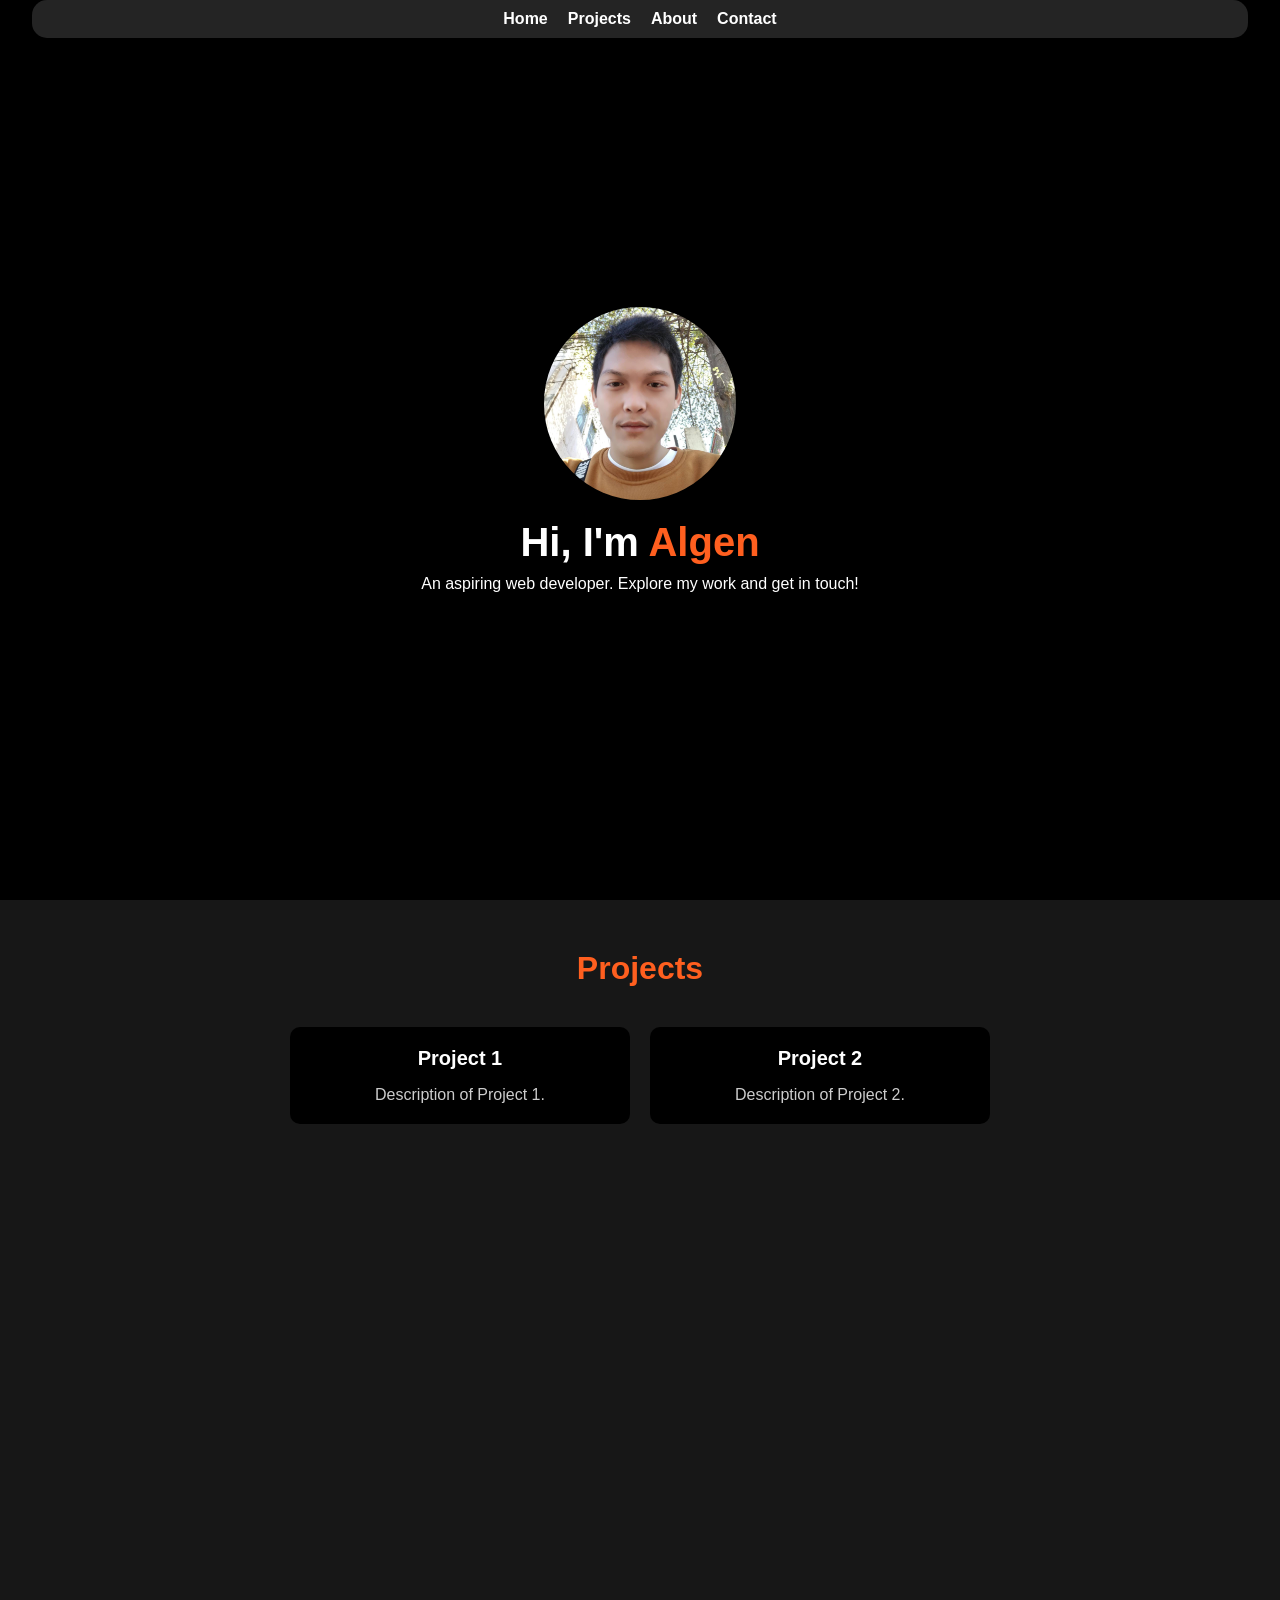
<file: sturcture/index.html>
<!DOCTYPE html>
<html lang="en">

<head>
    <meta charset="UTF-8">
    <meta name="viewport" content="width=device-width, initial-scale=1.0">
    <link rel="stylesheet" href="/style/styles.css">
    <title>Portfolio</title>
</head>

<body>
    <header>
        <nav class="navbar" id="navbar">
            <ul>
                <li><a href="#home">Home</a></li>
                <li><a href="#projects">Projects</a></li>
                <li><a href="#about">About</a></li>
                <li><a href="#contact">Contact</a></li>
            </ul>
        </nav>
    </header>
    <section id="home" class="home">
        <div class="home-content">
            <img src="/assets/Rome.jpg" alt="Profile Picture" class="profile-picture">
            <h1>Hi, I'm <span class="name">Algen</span></h1>
            <p>An aspiring web developer. Explore my work and get in touch!</p>
        </div>
    </section>

    <section id="projects" class="projects">
        <h2>Projects</h2>
        <div class="project-list">
            <div class="project-item">
                <h3>Project 1</h3>
                <p>Description of Project 1.</p>
            </div>
            <div class="project-item">
                <h3>Project 2</h3>
                <p>Description of Project 2.</p>
            </div>
        </div>
    </section>
</body>
</body>

</html>
</file>
<file: style/styles.css>
* {
    font-family: 'Arial', sans-serif;
    padding: 0;
    margin: 0;
    scroll-behavior: smooth;
    color: #ffffff;
}

body {
    background-color: #000000;
}

nav {
    left: 50%;
    transform: translateX(-50%);
    color: #ffffff;
    position: fixed;
    top: 0;
    width: 95%;
    z-index: 1000;
}

.navbar ul {
    top: 0;
    border-radius: 15px;
    padding: 10px;
    background-color: #242424;
    font-size: 1rem;
    list-style-type: none;
    display: flex;
    justify-content: center;
    gap: 20px;
}

.navbar ul li a {
    color: #ffffff;
    text-decoration: none;
    font-weight: bold;
}

.home-content {
    display: flex;
    flex-direction: column;
    align-items: center;
    justify-content: center;
    height: 100vh;
}

.home-content img {
    width: 15%;
    height: auto;
    border-radius: 100%;
}

.home h1 {
    color: white;
    font-size: 2.5rem;
    font-weight: bold;
    margin-top: 20px;
}

.name {
    font-weight: bold;
    margin-top: 20px;
    color: #FF5F1F;
}

.home p {
    font-size: 1rem;
    color: white;
    margin-top: 10px;
}

.projects {
    height: 100vh;
    padding: 50px 20px;
    background-color: #171717;
    color: #cccccc;
}

.project-card img {
    width: 100%;
    height: 200px;
    object-fit: cover;
    border-radius: 8px;
}

.project-card {
    background: rgba(255, 255, 255, 0.1);
    backdrop-filter: blur(10px);
    -webkit-backdrop-filter: blur(10px);
    border: 1px solid rgba(255, 255, 255, 0.2);
    border-radius: 16px;
    padding: 16px;
    box-shadow: 0 8px 32px rgba(0, 0, 0, 0.2);
}

.projects h2 {
    text-align: center;
    font-size: 2rem;
    margin-bottom: 40px;
    color: #FF5F1F;
}

.project-list {
    display: flex;
    flex-wrap: wrap;
    justify-content: center;
    gap: 20px;
}

.project-item {
    background-color: #000000;
    padding: 20px;
    border-radius: 10px;
    width: 300px;
    text-align: center;
}

.project-item h3 {
    font-size: 1.25rem;
    margin-bottom: 1rem;
}

.project-item p {
    font-size: 1rem;
    color: #cccccc;
}

.about {
    height: 100vh;
    padding: 50px 20px;
    background-color: #000000;
}

.about h2 {
    text-align: center;
    font-size: 2rem;
    margin-bottom: 40px;
    color: #FF5F1F;
}

.about p {
    font-size: 1rem;
    color: #cccccc;
    max-width: 600px;
    margin: 0 auto;
    text-align: center;
}

.contact {
    height: 100vh;
    padding: 50px 20px;
    background-color: #171717;
}

.contact h2 {
    text-align: center;
    font-size: 2rem;
    margin-bottom: 40px;
    color: #FF5F1F;
}

.contact-info {
    color: white;
    display: flex;
    flex-direction: column;
    align-items: center;
    gap: 20px;
}

.contact-info p {
    font-size: 1rem;
    color: #cccccc;
}

.contact-info a {
    color: #FF5F1F;
    text-decoration: none;
    font-weight: bold;
}

.contact-info a:hover {
    text-decoration: underline;
}

#message {
    resize: none;
    width: 300px;
    height: 100px;
}

button {
    background-color: #FF5F1F;
    color: #ffffff;
    border: none;
    padding: 10px 20px;
    border-radius: 5px;
    font-size: 18px;
    cursor: pointer;
}

button:hover {
    background-color: #e04e1b;
}

.social-links {
    display: flex;
    gap: 16px;
    justify-content: center;
    margin-bottom: 8px;
}

.social-links a {
    color: #ffffff;
    font-size: 1rem;
    transition: color 0.2s;
}

.social-links a:hover {
    color: #FF5F1F;
}

/* ===== Admin Panel ===== */
.admin-page {
    background-color: #000000;
    min-height: 100vh;
    display: flex;
    align-items: center;
    justify-content: center;
}

.admin-container {
    background: rgba(255, 255, 255, 0.05);
    border: 1px solid rgba(255, 255, 255, 0.1);
    border-radius: 16px;
    padding: 40px;
    text-align: center;
    min-width: 300px;
}

.admin-container h2 {
    color: #FF5F1F;
    margin-bottom: 10px;
}

.admin-container p {
    color: #cccccc;
    margin-bottom: 20px;
}

.admin-links {
    display: flex;
    gap: 16px;
    justify-content: center;
}

.admin-links a {
    color: #ffffff;
    background-color: #FF5F1F;
    text-decoration: none;
    padding: 10px 20px;
    border-radius: 5px;
    font-weight: bold;
}

.admin-links a:hover {
    background-color: #e04e1b;
}

.admin-form {
    text-align: left;
    width: 400px;
}

.admin-form h2 {
    color: #FF5F1F;
    text-align: center;
    margin-bottom: 20px;
}

.admin-form label {
    display: block;
    margin-top: 12px;
    margin-bottom: 4px;
    color: #cccccc;
    font-weight: bold;
}

.admin-form input,
.admin-form textarea {
    width: 100%;
    padding: 8px;
    border-radius: 6px;
    border: 1px solid rgba(255, 255, 255, 0.2);
    background: rgba(255, 255, 255, 0.05);
    color: #ffffff;
    box-sizing: border-box;
}

.admin-form textarea {
    resize: vertical;
}

.admin-form button {
    margin-top: 20px;
    width: 100%;
}

.admin-form a {
    display: block;
    text-align: center;
    margin-top: 16px;
    color: #FF5F1F;
    text-decoration: none;
    font-weight: bold;
}

.admin-form a:hover {
    text-decoration: underline;
}

.error-msg {
    color: #ff5f5f;
    text-align: center;
    margin-bottom: 10px;
}

.current-image {
    width: 100%;
    max-width: 150px;
    height: auto;
    border-radius: 8px;
    display: block;
    margin: 8px 0;
}

.admin-table {
    width: 100%;
    border-collapse: collapse;
    margin-top: 20px;
    background: rgba(255, 255, 255, 0.05);
    border-radius: 12px;
    overflow: hidden;
    table-layout: fixed;
}

.admin-table th,
.admin-table td {
    padding: 12px;
    text-align: center;
    vertical-align: middle;
    border: 1px solid rgba(255, 255, 255, 0.1);
}

.admin-table th {
    background: rgba(255, 95, 31, 0.2);
    color: #FF5F1F;
}

.admin-table td:nth-child(4) {
    max-width: 150px;
    overflow: hidden;
    text-overflow: ellipsis;
}
.project-date {
    font-size: 0.8rem;
    color: #999999;
    margin-top: 8px;
}
</file>
